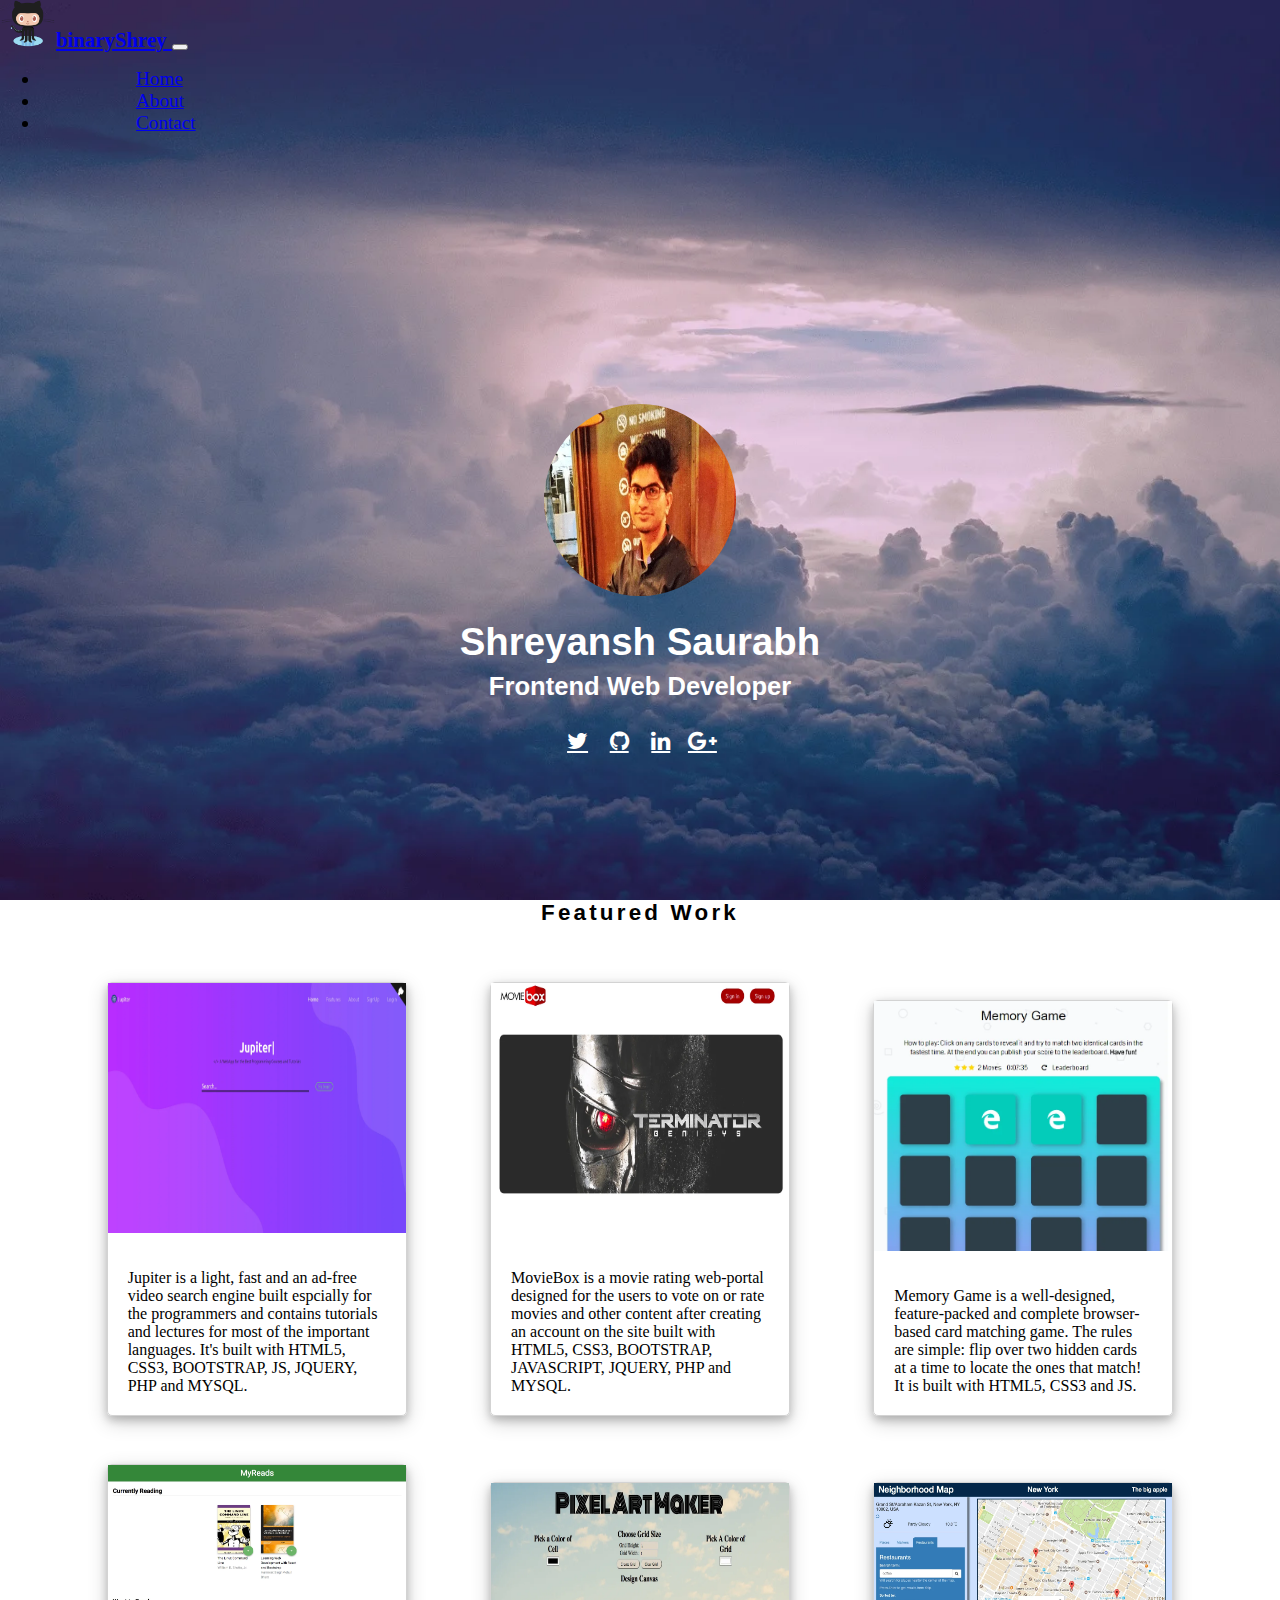
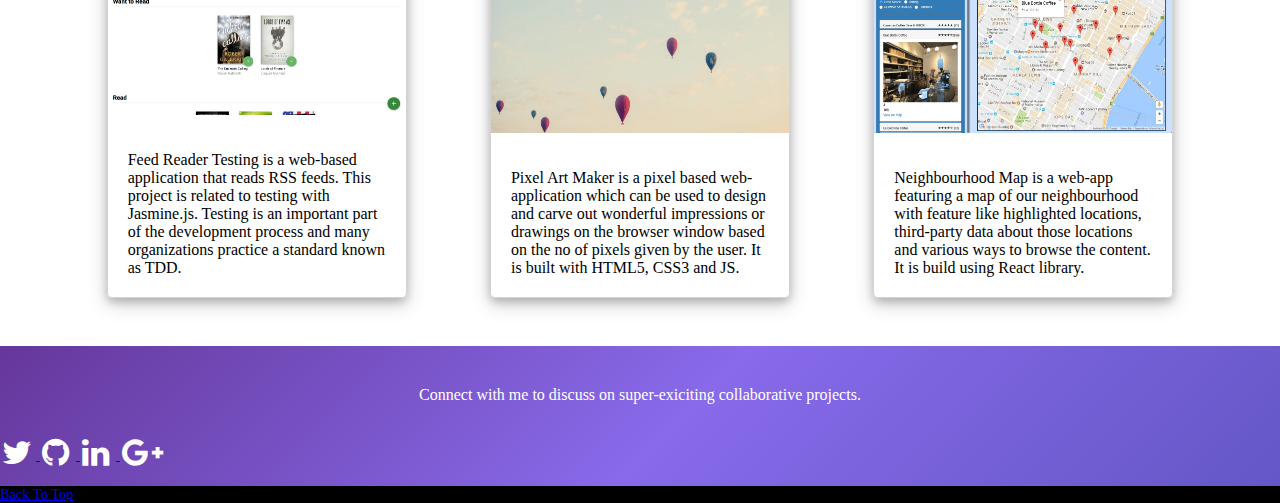
<file: index.html>
<!DOCTYPE html>
<html lang="en-US">
<head>
    <meta name="Description" content="Author : Shreyansh Saurabh">
    <meta charset="utf-8" />
    <meta http-equiv="X-UA-Compatible" content="IE=edge">
    <title>binaryShrey</title>
    <meta name="viewport" content="width=device-width, initial-scale=1">
    <link rel="stylesheet" href="https://stackpath.bootstrapcdn.com/bootstrap/4.1.1/css/bootstrap.min.css" integrity="sha384-WskhaSGFgHYWDcbwN70/dfYBj47jz9qbsMId/iRN3ewGhXQFZCSftd1LZCfmhktB"
        crossorigin="anonymous">
    <link rel="stylesheet"  media="screen" href="./css/index.css" />
    <link rel="stylesheet" href="https://cdnjs.cloudflare.com/ajax/libs/font-awesome/4.7.0/css/font-awesome.min.css">

</head>
<body>
    <div class="my-nav">
        <nav class="navbar navbar-expand-md bg-dark navbar-dark sticky-top">
            <!-- Brand -->
            <a class="navbar-brand" href="https://github.com/binaryshrey">
                <img src="./img/Octocat.webp" alt="logo">binaryShrey
            </a>
            <!-- Toggler/collapsibe Button -->
            <button class="navbar-toggler" type="button" data-toggle="collapse" data-target="#collapsibleNavbar">
                <span class="navbar-toggler-icon"></span>
            </button>
            <!-- Navbar links -->
            <div class="collapse navbar-collapse" id="collapsibleNavbar">
                <ul class="navbar-nav ml-auto">
                    <li class="nav-item active">
                        <a class="nav-link" href="./index.html">Home</a>
                    </li>
                    <li class="nav-item">
                        <a class="nav-link" href="./Resume.pdf">About</a>
                    </li>
                    <li class="nav-item">
                        <a class="nav-link" href="./contact.html">Contact</a>
                    </li>
                </ul>
            </div>
        </nav>

        <!-- profile pic and name -->
        <header class="head">

            <img class="avatar" src="./img/pic.webp" alt="profile">
            <div class="name">

                <h2>Shreyansh Saurabh</h2>
                <h3>Frontend Web Developer</h3>
            </div>
            <div class="social">
                <a href="https://twitter.com/binaryshrey" class="fa fa-twitter"></a>
                <a href="https://github.com/binaryshrey" class="fa fa-github"></a>
                <a href="https://www.linkedin.com/in/shreyanshsrv/" class="fa fa-linkedin"></a>
                <a href="https://plus.google.com/u/0/116878050398245712019" class="fa fa-google-plus"></a>
            </div>
        </header>

    </div>
    <!-- featured work -->
    <div class="shadow p-4 bg-white rounded work">
        <strong>Featured Work</strong>
    </div>

    <main class="content">
        <div class="flex-container">
            <div class="row1 a1">
                <a href="https://binaryshrey.github.io/Jupiter/index.html"><img src="./img/Jupiter.webp" alt="jupiter" class="ig"></a>
                <p>Jupiter is a light, fast and an ad-free video search engine built espcially for the programmers and contains
                    tutorials and lectures for most of the important languages. It's built with HTML5, CSS3, BOOTSTRAP, JS,
                    JQUERY, PHP and MYSQL.
                </p>
            </div>

            <div class="row1 a2">
                <img src="./img/MovieBox.webp" alt="moviebox" class="ig">
                <p>MovieBox is a movie rating web-portal designed for the users to vote on or rate movies and other content after
                    creating an account on the site built with HTML5, CSS3, BOOTSTRAP, JAVASCRIPT, JQUERY, PHP and MYSQL.
                </p>
            </div>

            <div class="row1 a3">
                <a href="https://binaryshrey.github.io/Memory-Game/"><img src="./img/MemoryGame.webp" alt="memory game" class="ig"></a>
                <p>Memory Game is a well-designed, feature-packed and complete browser-based card matching game. The rules are simple:
                    flip over two hidden cards at a time to locate the ones that match! It is built with HTML5, CSS3 and JS.
                </p>
            </div>

            <div class="row1 a4">
                <a href="https://binaryshrey.github.io/fend-feedreader-testing/"><img src="./img/FeedReader.webp" alt="feed reader testing" class="ig"></a>
                <p>Feed Reader Testing is a web-based application that reads RSS feeds. This project is related to testing with
                    Jasmine.js. Testing is an important part of the development process and many organizations practice a standard known
                    as TDD.
                </p>
            </div>

            <div class="row1 a5">
                <a href="https://binaryshrey.github.io/Pixel-Art-Maker/"><img src="./img/Pixel.webp" alt="pixel art maker" class="ig"></a>
                <p>Pixel Art Maker is a pixel based web-application which can be used to design and carve out wonderful impressions
                    or drawings on the browser window based on the no of pixels given by the user. It is built with HTML5, CSS3
                    and JS.
                </p>
            </div>

            <div class="row1 a6">
                <img src="./img/Map.webp" alt="neighbourhood map" class="ig">
                <p>Neighbourhood Map is a web-app featuring a map of our neighbourhood with feature like highlighted locations,
                    third-party data about those locations and various ways to browse the content. It is build using React library.
                </p>
            </div>
        </div>
    </main>

    <!-- footer -->
    <footer class="page-footer font-small cyan darken-3 mt-4 ">
        <div class="footer-1">
            <div class="container ">
                <div class="connect">
                    <p>Connect with me to discuss on super-exiciting collaborative projects.</p>
                </div>
                <div class="row text-center">
                    <div class="col-md-12 py-3 icons">
                        <a href="https://twitter.com/binaryshrey" class="tw-ic">
                            <i class="fa fa-twitter fa-lg white-text mr-md-5 mr-3 fa-2x"> </i>
                        </a>
                        <a href="https://github.com/binaryshrey" class="ins-ic">
                            <i class="fa fa-github fa-lg white-text mr-md-5 mr-3 fa-2x"> </i>
                        </a>
                        <a href="https://www.linkedin.com/in/shreyanshsrv/" class="li-ic">
                            <i class="fa fa-linkedin fa-lg white-text mr-md-5 mr-3 fa-2x"> </i>
                        </a>
                        <a href="https://plus.google.com/u/0/116878050398245712019" class="gplus-ic">
                            <i class="fa fa-google-plus fa-lg white-text mr-md-5 mr-3 fa-2x"> </i>
                        </a>
                    </div>
                </div>
            </div>
        </div>
        <div class="footer-2 text-center py-3">
            <a href="#">Back To Top</a>
        </div>
    </footer>








    <script src="https://code.jquery.com/jquery-3.3.1.slim.min.js" integrity="sha384-q8i/X+965DzO0rT7abK41JStQIAqVgRVzpbzo5smXKp4YfRvH+8abtTE1Pi6jizo"
        crossorigin="anonymous"></script>
    <script src="https://cdnjs.cloudflare.com/ajax/libs/popper.js/1.14.3/umd/popper.min.js" integrity="sha384-ZMP7rVo3mIykV+2+9J3UJ46jBk0WLaUAdn689aCwoqbBJiSnjAK/l8WvCWPIPm49"
        crossorigin="anonymous"></script>
    <script src="https://stackpath.bootstrapcdn.com/bootstrap/4.1.1/js/bootstrap.min.js" integrity="sha384-smHYKdLADwkXOn1EmN1qk/HfnUcbVRZyYmZ4qpPea6sjB/pTJ0euyQp0Mk8ck+5T"
        crossorigin="anonymous"></script>
</body>
</html>
</file>
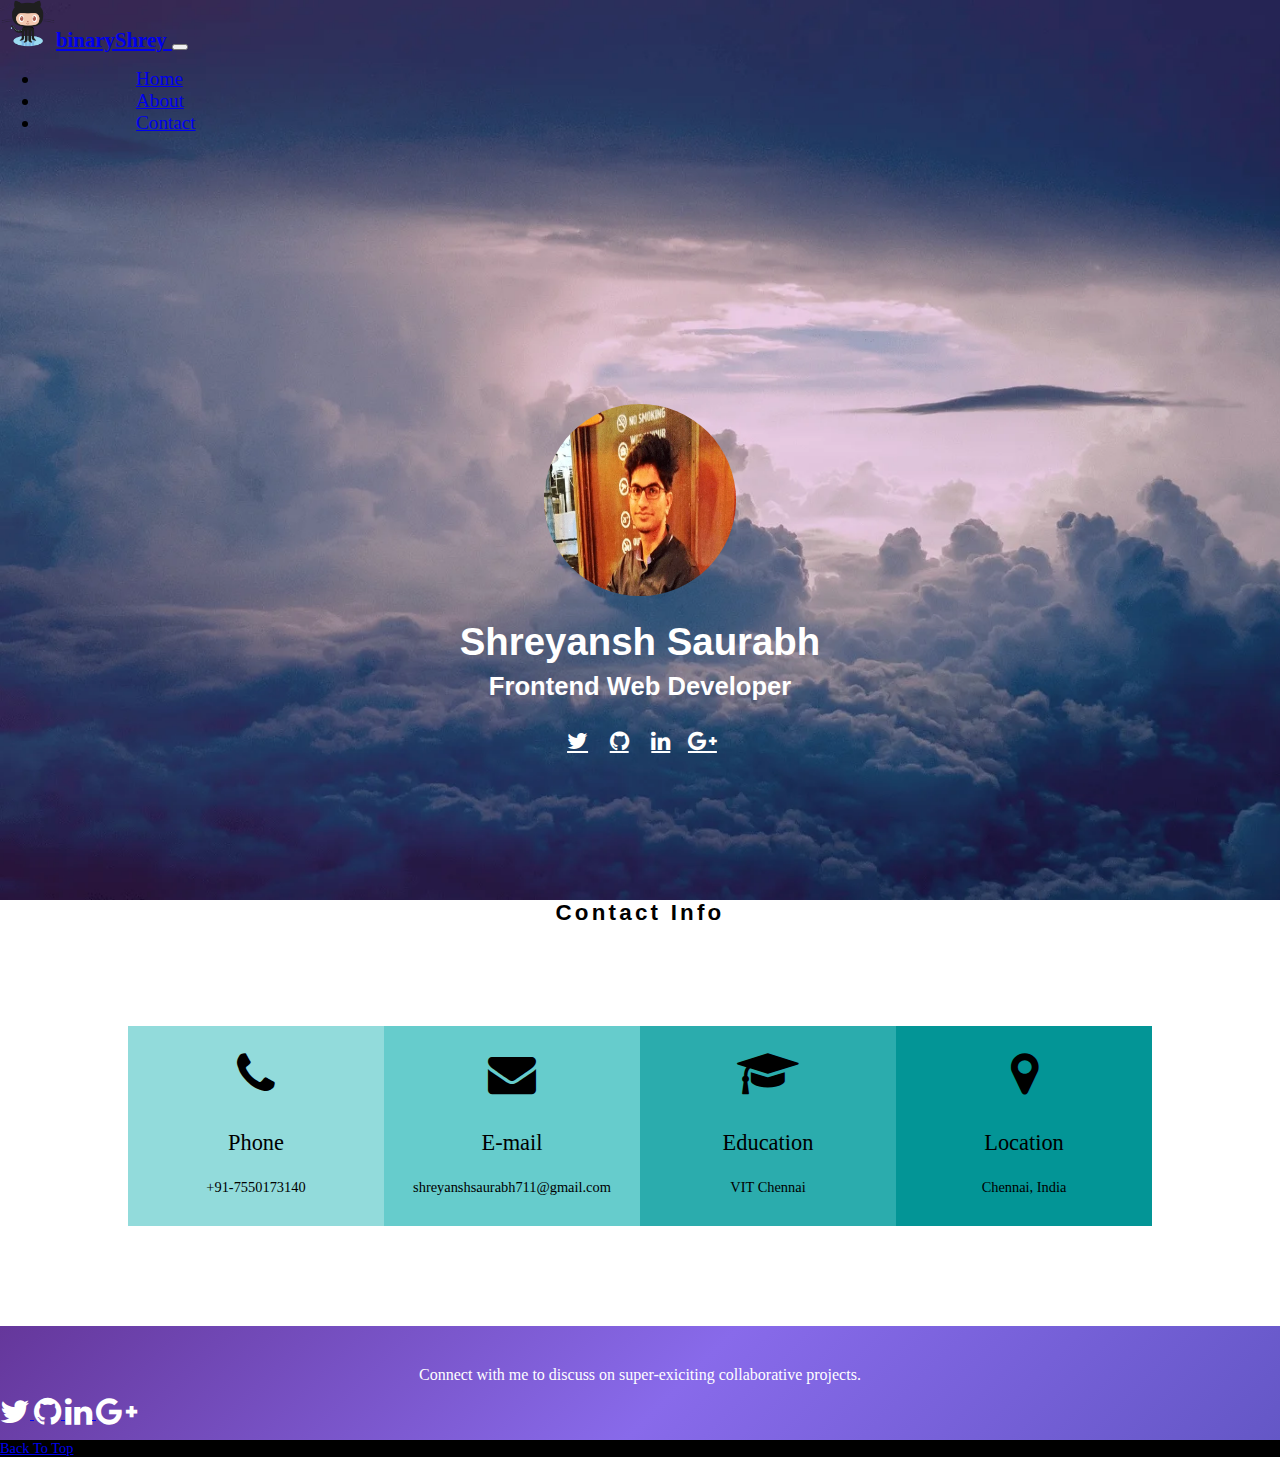
<file: contact.html>
<!DOCTYPE html>
<html>
<head>
    <meta charset="utf-8" />
    <meta http-equiv="X-UA-Compatible" content="IE=edge">
    <title>binaryShrey</title>
    <meta name="viewport" content="width=device-width, initial-scale=1">
    <link rel="stylesheet" href="https://stackpath.bootstrapcdn.com/bootstrap/4.1.1/css/bootstrap.min.css" integrity="sha384-WskhaSGFgHYWDcbwN70/dfYBj47jz9qbsMId/iRN3ewGhXQFZCSftd1LZCfmhktB"
        crossorigin="anonymous">
    <link rel="stylesheet"  media="screen" href="./css/contact.css" />
    <link rel="stylesheet" href="https://cdnjs.cloudflare.com/ajax/libs/font-awesome/4.7.0/css/font-awesome.min.css">

</head>
<body>

    <div class="my-nav">
        <nav class="navbar navbar-expand-md bg-dark navbar-dark sticky-top">
            <!-- Brand -->
            <a class="navbar-brand" href="https://github.com/binaryshrey">
                <img src="./img/Octocat.webp" alt="logo">binaryShrey
            </a>
            <!-- Toggler/collapsibe Button -->
            <button class="navbar-toggler" type="button" data-toggle="collapse" data-target="#collapsibleNavbar">
                <span class="navbar-toggler-icon"></span>
            </button>
            <!-- Navbar links -->
            <div class="collapse navbar-collapse" id="collapsibleNavbar">
                <ul class="navbar-nav ml-auto">
                    <li class="nav-item">
                        <a class="nav-link" href="./index.html">Home</a>
                    </li>
                    <li class="nav-item">
                        <a class="nav-link" href="./Resume.pdf">About</a>
                    </li>
                    <li class="nav-item active">
                        <a class="nav-link" href="./contact.html">Contact</a>
                    </li>
                </ul>
            </div>
        </nav>

        <!-- profile pic and name -->
        <header class="head">

            <img class="avatar" src="./img/pic.webp" alt="profile">
            <div class="name">

                <h2>Shreyansh Saurabh</h2>
                <h3>Frontend Web Developer</h3>
            </div>
            <div class="social">
                <a href="https://twitter.com/binaryshrey" class="fa fa-twitter"></a>
                <a href="https://github.com/binaryshrey" class="fa fa-github"></a>
                <a href="https://www.linkedin.com/in/shreyanshsrv/" class="fa fa-linkedin"></a>
                <a href="https://plus.google.com/u/0/116878050398245712019" class="fa fa-google-plus"></a>
            </div>
        </header>

    </div>

    <!-- Connect -->
    <div class="shadow p-4 bg-white rounded contact">
        <strong>Contact Info</strong>
    </div>

    <main class="content">
        <div class="contact-me">
            <div class="container text-center ">
                <div class="box phone ">
                    <i class="fa fa-phone fa-3x" aria-hidden="true"></i>
                    <p class="info">Phone</p>
                    <p>+91-7550173140</p>
                </div>
                <div class="box email">
                    <i class="fa fa-envelope fa-3x" aria-hidden="true"></i>
                    <p class="info"> E-mail</p>
                    <p>shreyanshsaurabh711@gmail.com</p>
                </div>
                <div class="box edu">
                    <i class="fa fa-graduation-cap fa-3x" aria-hidden="true"></i>
                    <p class="info">Education</p>
                    <p>VIT Chennai</p>
                </div>
                <div class="box location">
                    <i class="fa fa-map-marker fa-3x" aria-hidden="true"></i>
                    <p class="info">Location</p>
                    <p>Chennai, India</p>
                </div>
            </div>
        </div>
    </main>
    <!-- footer -->
    <footer class="page-footer font-small cyan darken-3 mt-4 ">
        <div class="footer-1">
            <div class="container ">
                <div class="connect">
                    <p>Connect with me to discuss on super-exiciting collaborative projects.</p>
                </div>
                <div class="row text-center">
                    <div class="col-md-12 py-3 icons">
                        <a href="https://twitter.com/binaryshrey" class="tw-ic">
                            <i class="fa fa-twitter fa-lg white-text mr-md-5 mr-3 fa-2x"> </i>
                        </a>
                        <a href="https://github.com/binaryshrey" class="ins-ic">
                            <i class="fa fa-github fa-lg white-text mr-md-5 mr-3 fa-2x"> </i>
                        </a>
                        <a href="https://www.linkedin.com/in/shreyanshsrv/" class="li-ic">
                            <i class="fa fa-linkedin fa-lg white-text mr-md-5 mr-3 fa-2x"> </i>
                        </a>
                        <a href="https://plus.google.com/u/0/116878050398245712019" class="gplus-ic">
                            <i class="fa fa-google-plus fa-lg white-text mr-md-5 mr-3 fa-2x"> </i>
                        </a>
                    </div>
                </div>
            </div>
        </div>
        <div class="footer-2 text-center py-3">
            <a href="#">Back To Top</a>
        </div>
    </footer>








    <script src="https://code.jquery.com/jquery-3.3.1.slim.min.js" integrity="sha384-q8i/X+965DzO0rT7abK41JStQIAqVgRVzpbzo5smXKp4YfRvH+8abtTE1Pi6jizo"
        crossorigin="anonymous"></script>
    <script src="https://cdnjs.cloudflare.com/ajax/libs/popper.js/1.14.3/umd/popper.min.js" integrity="sha384-ZMP7rVo3mIykV+2+9J3UJ46jBk0WLaUAdn689aCwoqbBJiSnjAK/l8WvCWPIPm49"
        crossorigin="anonymous"></script>
    <script src="https://stackpath.bootstrapcdn.com/bootstrap/4.1.1/js/bootstrap.min.js" integrity="sha384-smHYKdLADwkXOn1EmN1qk/HfnUcbVRZyYmZ4qpPea6sjB/pTJ0euyQp0Mk8ck+5T"
        crossorigin="anonymous"></script>
</body>
</html>
</file>
<file: css/index.css>
*{
    box-sizing: border-box;
}

body{
    margin: 0;
    padding: 0;
}

.my-nav{
    background-image: url("../img/bp.webp");
    height: 100vh;
    width: 100%;
    background-repeat: no-repeat;
    background-size: cover;
}
.navbar{
    background-color: transparent !important;
}
.navbar-brand img{
    width: 56px;
}



.navbar .navbar-brand {
    font-size:1.3em;
    font-weight: bold;

}


.navbar .navbar-nav .nav-item{
    padding-left: 96px;
    font-size: 1.2em;

}

header .avatar {
    display: block;
    border-radius: 50%;
    width: 120px;
    height: 120px;
    margin: auto;
    margin-top: 12vh;

}



.name h2 {
    font-family: sans-serif;
    font-size: 1.7em;
    text-align: center;
    padding-top: 24px;
    color: white;
    margin: auto;
    font-weight: 700;
}
.name h3 {
    font-family: sans-serif;
    text-align: center;
    font-size: 1.2em;
    color: white;
    margin: 8px auto;
}

/*socail media links*/
.fa {
    padding-top: 16px;
    width: 32px;
    margin: 5px 2px;
    border-radius: 48%;
}
header .social {
    text-align: center;
    font-size: 1.4em;
    margin: auto;
    margin-bottom: 144px;
}

/*hover effects*/
.fa{
    transition: color 0.5s ease;
    color:white;
}

.fa-twitter:hover {
    color: #00aced;
    text-decoration: none;
}
.fa-linkedin:hover {
    color: #007bb6;
    text-decoration: none;
}
.fa-github:hover {
    color: #000000;
     text-decoration: none;
}
.fa-facebook:hover {
    color: #3B5998;
     text-decoration: none;
}
.fa-google-plus:hover {
    color: #d34836;
     text-decoration: none;
}

/* featured work */
.work {
    font-family:  sans-serif;
    display: flex;
    justify-content: center;
    font-size: 1.4em;
    letter-spacing: .2rem;

}




.flex-container{
    max-width: 1150px;
    margin:0 auto;
}
.flex-container div p{
    padding: 20px;
    margin-bottom: 0;
}
/*image*/
.ig{
    display: block;
    height: 250px;
    width: 100%;
    transition: opacity 0.4s ease;
}

.ig:hover{
    opacity: 0.7;
}



/*media querries*/
/* @media screen and (min-width:411px){
    header .avatar {
    width: 144px;
    height: 144px;
    }
} */
@media screen and (min-width:700px){
    .flex-container {
        display: flex;
        flex-wrap: wrap;
        justify-content: space-evenly;
    }
    .a1 ,
    .a2{
        width: 50%;
        order: 1;;
    }
    .a3 ,
    .a4{
        width: 50%;
        order: 2;
    }
    .a5 ,
    .a6{
        width: 50%;
        order: 3;
    }
    header .avatar {
    width: 160px;
    height: 160px;
    margin-top: 20vh;
    }
    .name h2 {
        font-size: 2.2em;
    }
    .name h3{
        font-size: 1.6em;
    }
}

@media screen and (min-width:1024px){
    header .avatar {
    width: 192px;
    height: 192px;
    margin-top: 30vh;
    }
    .name h2 {
        font-size: 2.4em;
    }
    .name h3{
        font-size: 1.6em;
    }
}



.row1{
    width: 300px;
    margin: auto;
    border-radius: 5px;
    /* box-shadow: 8px 6px 40px -14px rgba(0,0,0,0.4); */
    box-shadow: 0 4px 8px 0 rgba(0, 0, 0, 0.2), 0 6px 20px 0 rgba(0, 0, 0, 0.19);
    border: 1px solid lightgray;
    margin-bottom: 3rem;
}

.content{
    margin-top: 56px;
}

.footer-1{
    background-image: linear-gradient(-225deg, #65379B 0%, #886AEA 53%, #6457C6 100%);
}
.footer-2{
    background-color:black;
    font-size: .9em;
}
.connect {
    text-align: center;
    padding-top: 24px;
    font-size: 1em;
    color: white;
}
.row{
    padding-bottom:  1em;
}
</file>
<file: css/contact.css>
*{
    box-sizing: border-box;
}
body{
    padding: 0;
    margin: 0;
}

.my-nav{
    background-image: url("../img/bp.webp");
    height: 100vh;
    width: 100%;
    background-repeat: no-repeat;
    background-size: cover;
}
.navbar{
    background-color: transparent !important;
}
.navbar-brand img{
    width: 56px;
}

.navbar .navbar-brand {
    font-size:1.3em;
    font-weight: bold;

}
.navbar .navbar-nav .nav-item{
    padding-left: 96px;
    font-size: 1.2em;

}

header .avatar {
    display: block;
    border-radius: 50%;
    width: 120px;
    height: 120px;
    margin: auto;
    margin-top: 12vh;
}

.name h2 {
    font-family: sans-serif;
    font-size: 1.7em;
    text-align: center;
    padding-top: 24px;
    color: white;
    margin: auto;
    font-weight: 700;
}
.name h3 {
    font-family:  sans-serif;
    text-align: center;
    font-size: 1.2em;
    color: white;
    margin: 8px auto;
}

/*socail media links*/
.social .fa {
    padding-top: 16px;
    width: 32px;
    margin: 5px 2px;
    border-radius: 48%;
}
.box .fa{
    padding-top: 24px;
}
header .social {
    text-align: center;
    font-size: 1.4em;
    margin: auto;
    margin-bottom: 144px;
}

/*hover effects*/
.fa-twitter,
.fa-linkedin,
.fa-github,
.fa-google-plus{
    transition: color 0.5s ease;
    color:white;
}

.fa-twitter:hover {
    color: #00aced;
    text-decoration: none;
}
.fa-linkedin:hover {
    color: #007bb6;
    text-decoration: none;
}
.fa-github:hover {
    color: #000000;
     text-decoration: none;
}

.fa-google-plus:hover {
    color: #d34836;
     text-decoration: none;
}

/* connect */
.contact {
    font-family:  sans-serif;
    display: flex;
    justify-content: center;
    font-size: 1.4em;
    letter-spacing: .2rem;

}



@media screen and (min-width:700px){
    header .avatar {
    width: 160px;
    height: 160px;
    margin-top: 20vh;
    }
    .name h2 {
        font-size: 2.2em;
    }
    .name h3{
        font-size: 1.6em;
    }
}

@media screen and (min-width:1024px){
    header .avatar {
    width: 192px;
    height: 192px;
    margin-top: 30vh;
    }
    .name h2 {
        font-size: 2.4em;
    }
    .name h3{
        font-size: 1.6em;
    }
}






.contact-me .container{
    display: flex;
    flex-wrap: wrap;
   margin: 100px auto;
}
/*contact details*/
.box {
    width: 100%;
    height: 200px;
}
.phone {
    background-color: #92dbdb;
    text-align: center;
    margin: auto;
}
.email {
    background-color: #6CC;
    text-align: center;
    margin: auto;
}
.location {
    background-color: #039596;
    text-align: center;
    margin: auto;
}
.edu {
    background-color:  #2bacad;
    text-align: center;
}

.box .info{
    padding-top:10px;
    font-size: 1.4em;
}
.box p{
    font-size: 0.9em;
}
.row{
    padding-bottom:  1rem;
}
.footer-2{
    background-color:black;
    font-size: .9rem;
}
.connect {
    text-align: center;
    padding-top: 24px;
    font-size: 1rem;
    color: white;
}


/*media querry for responsiveness*/
@media screen and (min-width:480px) {
    .phone,
    .email{
        width: 50%;
    }
     .location,
     .edu {
        width: 50%;
    }
}
@media screen and (min-width:1024px) {
    .phone,
    .email,
    .location,
    .edu{
        width: 25%;
    }
}
@media screen and (min-width:1024px) {
    .contact-me .container {
        width: 1024px;
        margin-left:  auto;
        margin-right: auto;
    }
}


.footer-1{
    background-image: linear-gradient(-225deg, #65379B 0%, #886AEA 53%, #6457C6 100%);
}
.footer-2{
    background-color:black;
    font-size: .9em;
}

.connect {
    text-align: center;
    padding-top: 24px;
    font-size: 1em;
    color: white;
}
.row{
    padding-bottom:  1em;
}
</file>
